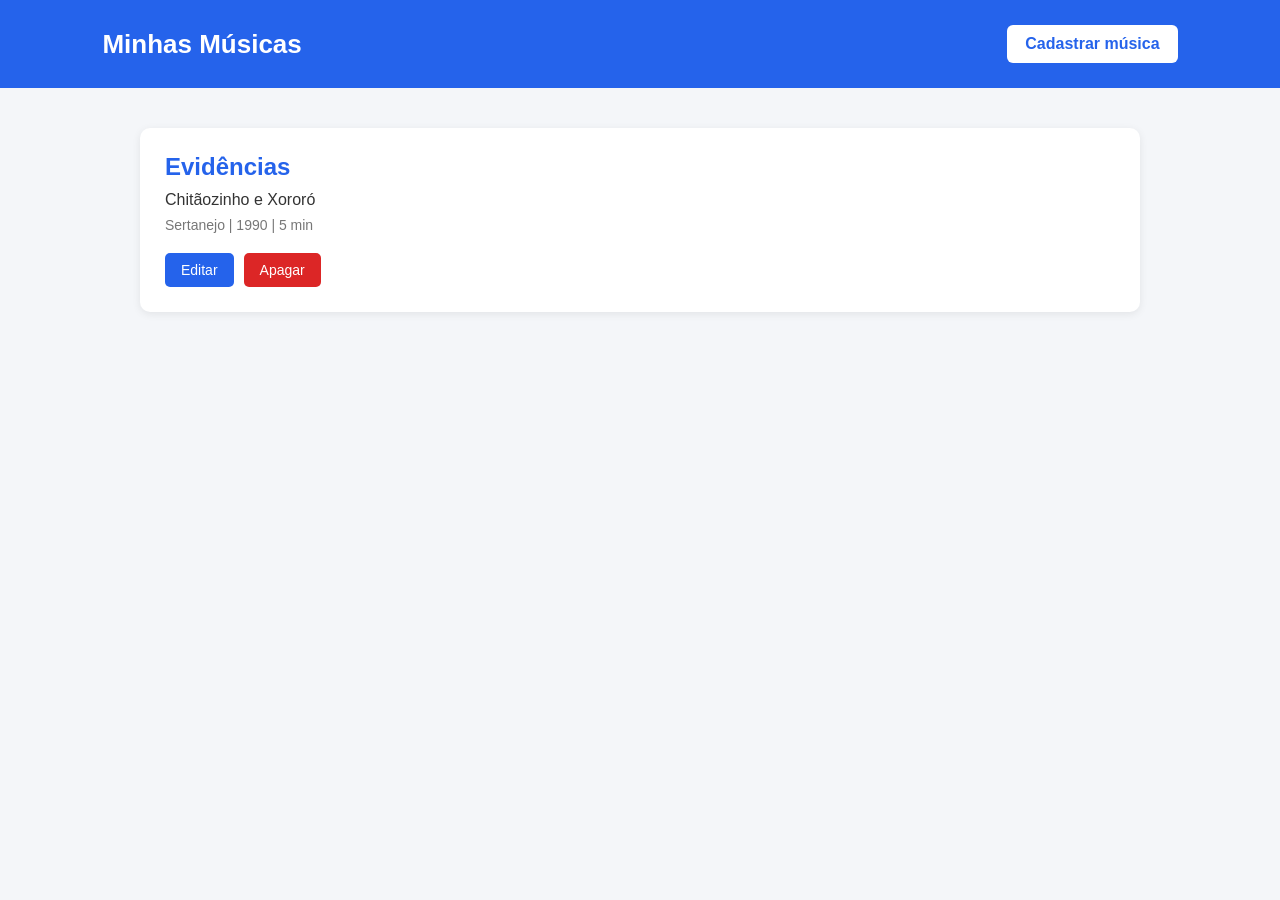
<file: index.html>
<!DOCTYPE html>
<html lang="pt-BR">
<head>
    <meta charset="UTF-8">
    <meta name="viewport" content="width=device-width, initial-scale=1.0">
    <title>Minhas Músicas</title>
    <link rel="stylesheet" href="index.css">
</head>
<body>

    <header>
        <h1>Minhas Músicas</h1>
        <a href="cadastrar.html">Cadastrar música</a>
    </header>

    <main>
        <section id="listaMusicas">

            <article class="musica">
                <h2>Evidências</h2>
                <p class="artista">Chitãozinho e Xororó</p>
                <p class="detalhes">Sertanejo | 1990 | 5 min</p>

                <div class="acoes">
                    <a class="editar" href="editar.html?id=1">Editar</a>
                    <button class="apagar">Apagar</button>
                </div>
            </article>

        </section>
    </main>

    <script src="index.js"></script>
</body>
</html>
</file>
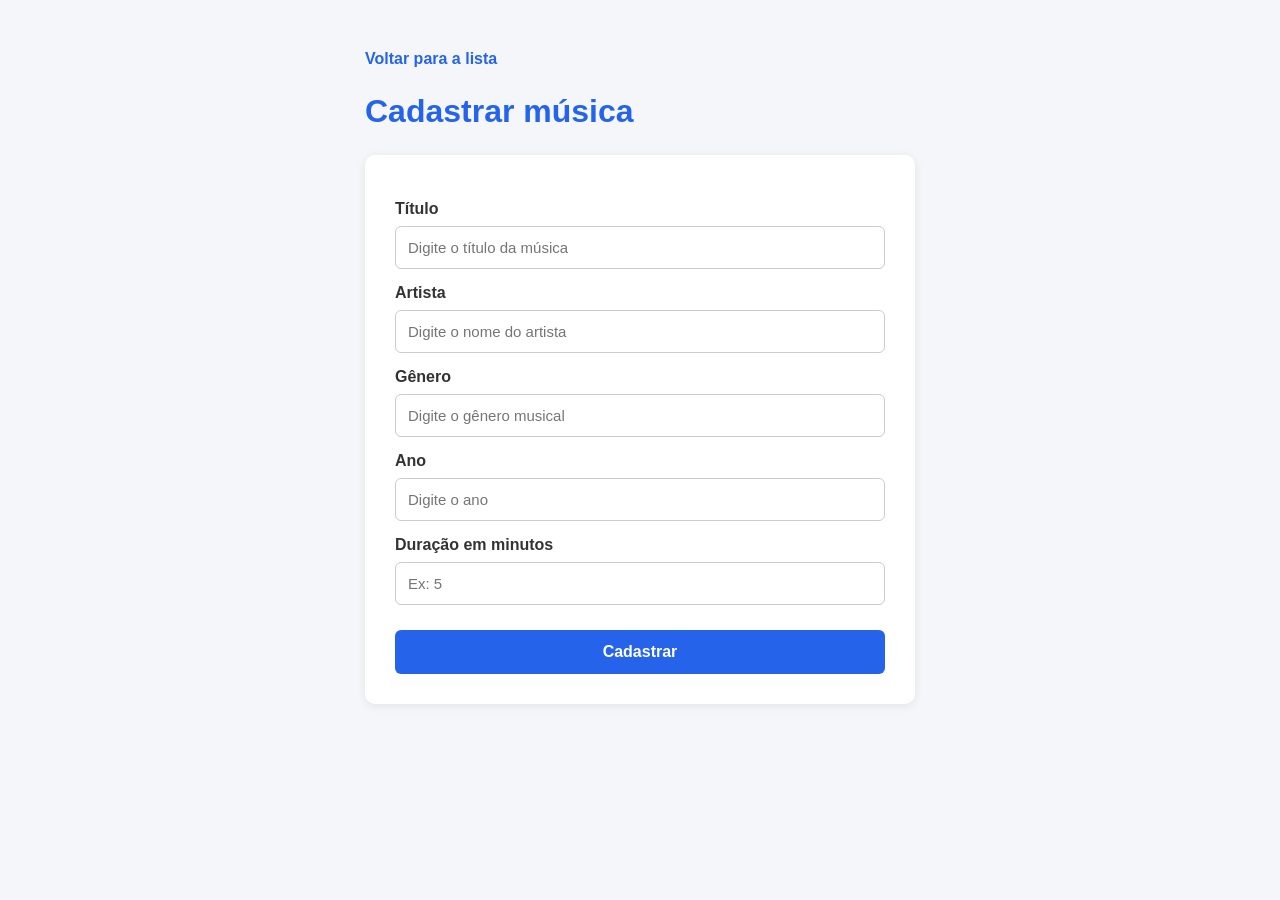
<file: cadastrar.html>
<!DOCTYPE html>
<html lang="pt-BR">
<head>
    <meta charset="UTF-8">
    <meta name="viewport" content="width=device-width, initial-scale=1.0">
    <title>Cadastrar Música</title>
    <link rel="stylesheet" href="cadastrar.css">
</head>
<body>

    <main>
        <a class="voltar" href="index.html">Voltar para a lista</a>

        <h1>Cadastrar música</h1>

        <section class="container">

            <label for="titulo">Título</label>
            <input type="text" id="titulo" placeholder="Digite o título da música">

            <label for="artista">Artista</label>
            <input type="text" id="artista" placeholder="Digite o nome do artista">

            <label for="genero">Gênero</label>
            <input type="text" id="genero" placeholder="Digite o gênero musical">

            <label for="ano">Ano</label>
            <input type="number" id="ano" placeholder="Digite o ano">

            <label for="duracao">Duração em minutos</label>
            <input type="number" id="duracao" placeholder="Ex: 5">

            <button id="botaoCadastrar">Cadastrar</button>

        </section>
    </main>

    <script src="cadastrar.js"></script>
</body>
</html>
</file>
<file: index.css>
* {
    margin: 0;
    padding: 0;
    box-sizing: border-box;
}

body {
    font-family: Arial, sans-serif;
    background-color: #f4f6f9;
    color: #333;
}

header {
    background-color: #2563eb;
    color: white;
    padding: 25px 8%;
    display: flex;
    justify-content: space-between;
    align-items: center;
}

header h1 {
    font-size: 26px;
}

header a {
    background-color: white;
    color: #2563eb;
    padding: 10px 18px;
    border-radius: 6px;
    text-decoration: none;
    font-weight: bold;
}

header a:hover {
    background-color: #e5e7eb;
}

main {
    width: 84%;
    max-width: 1000px;
    margin: 40px auto;
}

#listaMusicas {
    display: flex;
    flex-direction: column;
    gap: 20px;
}

.musica {
    background-color: white;
    padding: 25px;
    border-radius: 10px;
    box-shadow: 0 2px 8px rgba(0, 0, 0, 0.08);
}

.musica h2 {
    color: #2563eb;
    margin-bottom: 10px;
}

.artista {
    font-size: 16px;
    margin-bottom: 8px;
}

.detalhes {
    color: #777;
    font-size: 14px;
    margin-bottom: 20px;
}

.acoes {
    display: flex;
    gap: 10px;
}

.editar,
.apagar {
    padding: 9px 16px;
    border: none;
    border-radius: 5px;
    text-decoration: none;
    font-size: 14px;
    cursor: pointer;
}

.editar {
    background-color: #2563eb;
    color: white;
}

.apagar {
    background-color: #dc2626;
    color: white;
}

.editar:hover {
    background-color: #1d4ed8;
}

.apagar:hover {
    background-color: #b91c1c;
}

@media (max-width: 600px) {
    header {
        flex-direction: column;
        gap: 15px;
    }

    main {
        width: 90%;
    }
}
</file>
<file: cadastrar.css>
* {
    margin: 0;
    padding: 0;
    box-sizing: border-box;
}

body {
    font-family: Arial, sans-serif;
    background-color: #f4f6f9;
    color: #333;
}

main {
    width: 90%;
    max-width: 550px;
    margin: 50px auto;
}

.voltar {
    color: #2563eb;
    text-decoration: none;
    font-weight: bold;
    display: inline-block;
    margin-bottom: 25px;
}

.voltar:hover {
    text-decoration: underline;
}

h1 {
    margin-bottom: 25px;
    color: #2563eb;
}

.container {
    background-color: white;
    padding: 30px;
    border-radius: 10px;
    box-shadow: 0 2px 10px rgba(0, 0, 0, 0.08);
    display: flex;
    flex-direction: column;
}

label {
    font-weight: bold;
    margin-bottom: 8px;
    margin-top: 15px;
}

input {
    padding: 12px;
    border: 1px solid #ccc;
    border-radius: 6px;
    font-size: 15px;
    outline: none;
}

input:focus {
    border-color: #2563eb;
}

button {
    margin-top: 25px;
    padding: 13px;
    background-color: #2563eb;
    color: white;
    border: none;
    border-radius: 6px;
    font-size: 16px;
    font-weight: bold;
    cursor: pointer;
}

button:hover {
    background-color: #1d4ed8;
}
</file>
